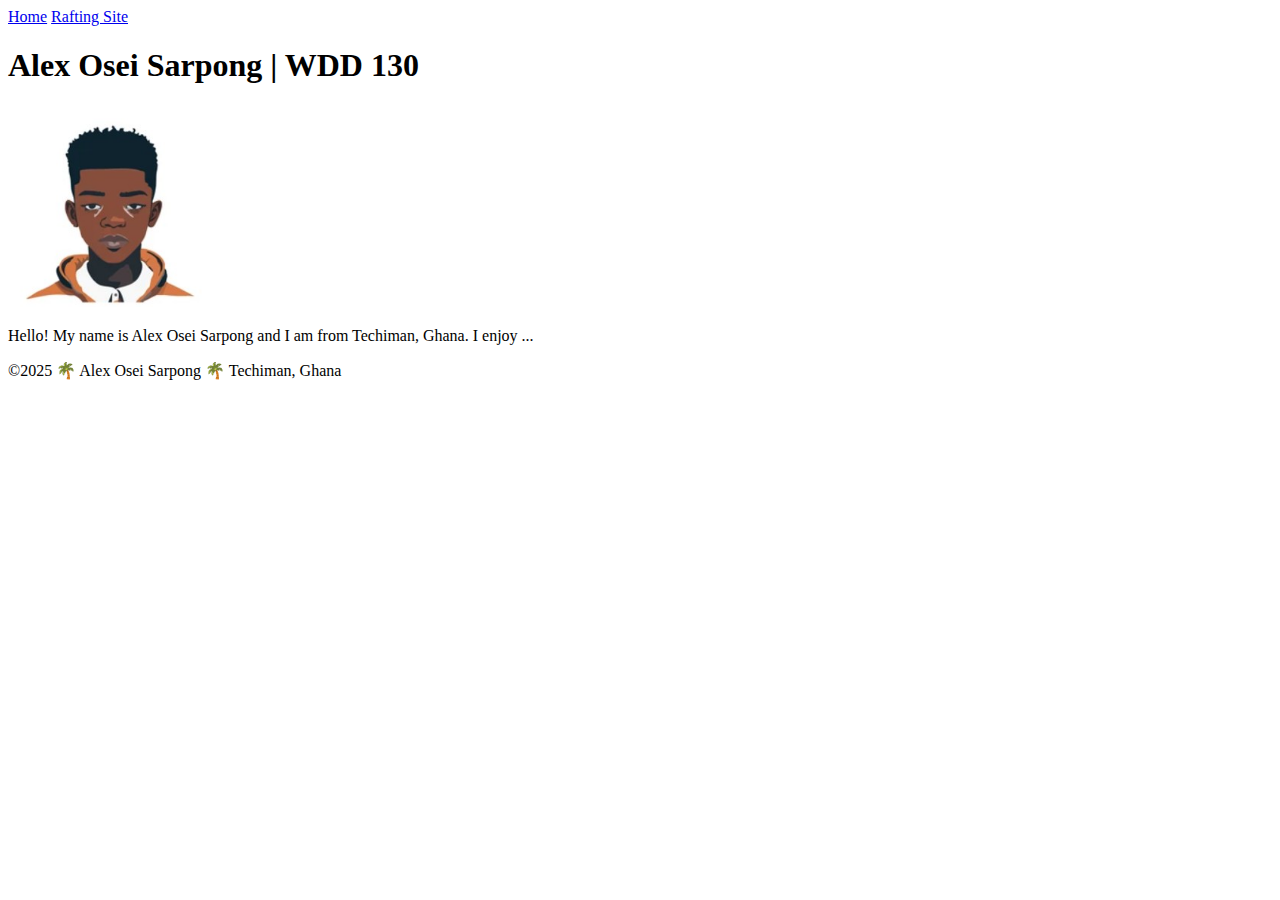
<file: index.html>
<!DOCTYPE html>
<html lang="en-US">
<head>
  <meta charset="utf-8">
  <meta name="viewport" content="width=device-width,initial-scale=1.0">
  <title>Alex Osei Sarpong | WDD 130</title>
</head>
<body>
  <header>
    <nav>
      <a href="#">Home</a>
      <a href="wwr/">Rafting Site</a>
    </nav>
  </header>
  <main>
    <h1>Alex Osei Sarpong | WDD 130</h1>
    <img src="images/profile.jpg" alt="Hello, my name is Xavier Rodriquez" width="200">
    <p>Hello! My name is Alex Osei Sarpong and I am from Techiman, Ghana. I enjoy ... </p>
  </main>
  <footer>
    <p>©2025 🌴 Alex Osei Sarpong 🌴 Techiman, Ghana</p>
  </footer>
</body>
</html>
</file>
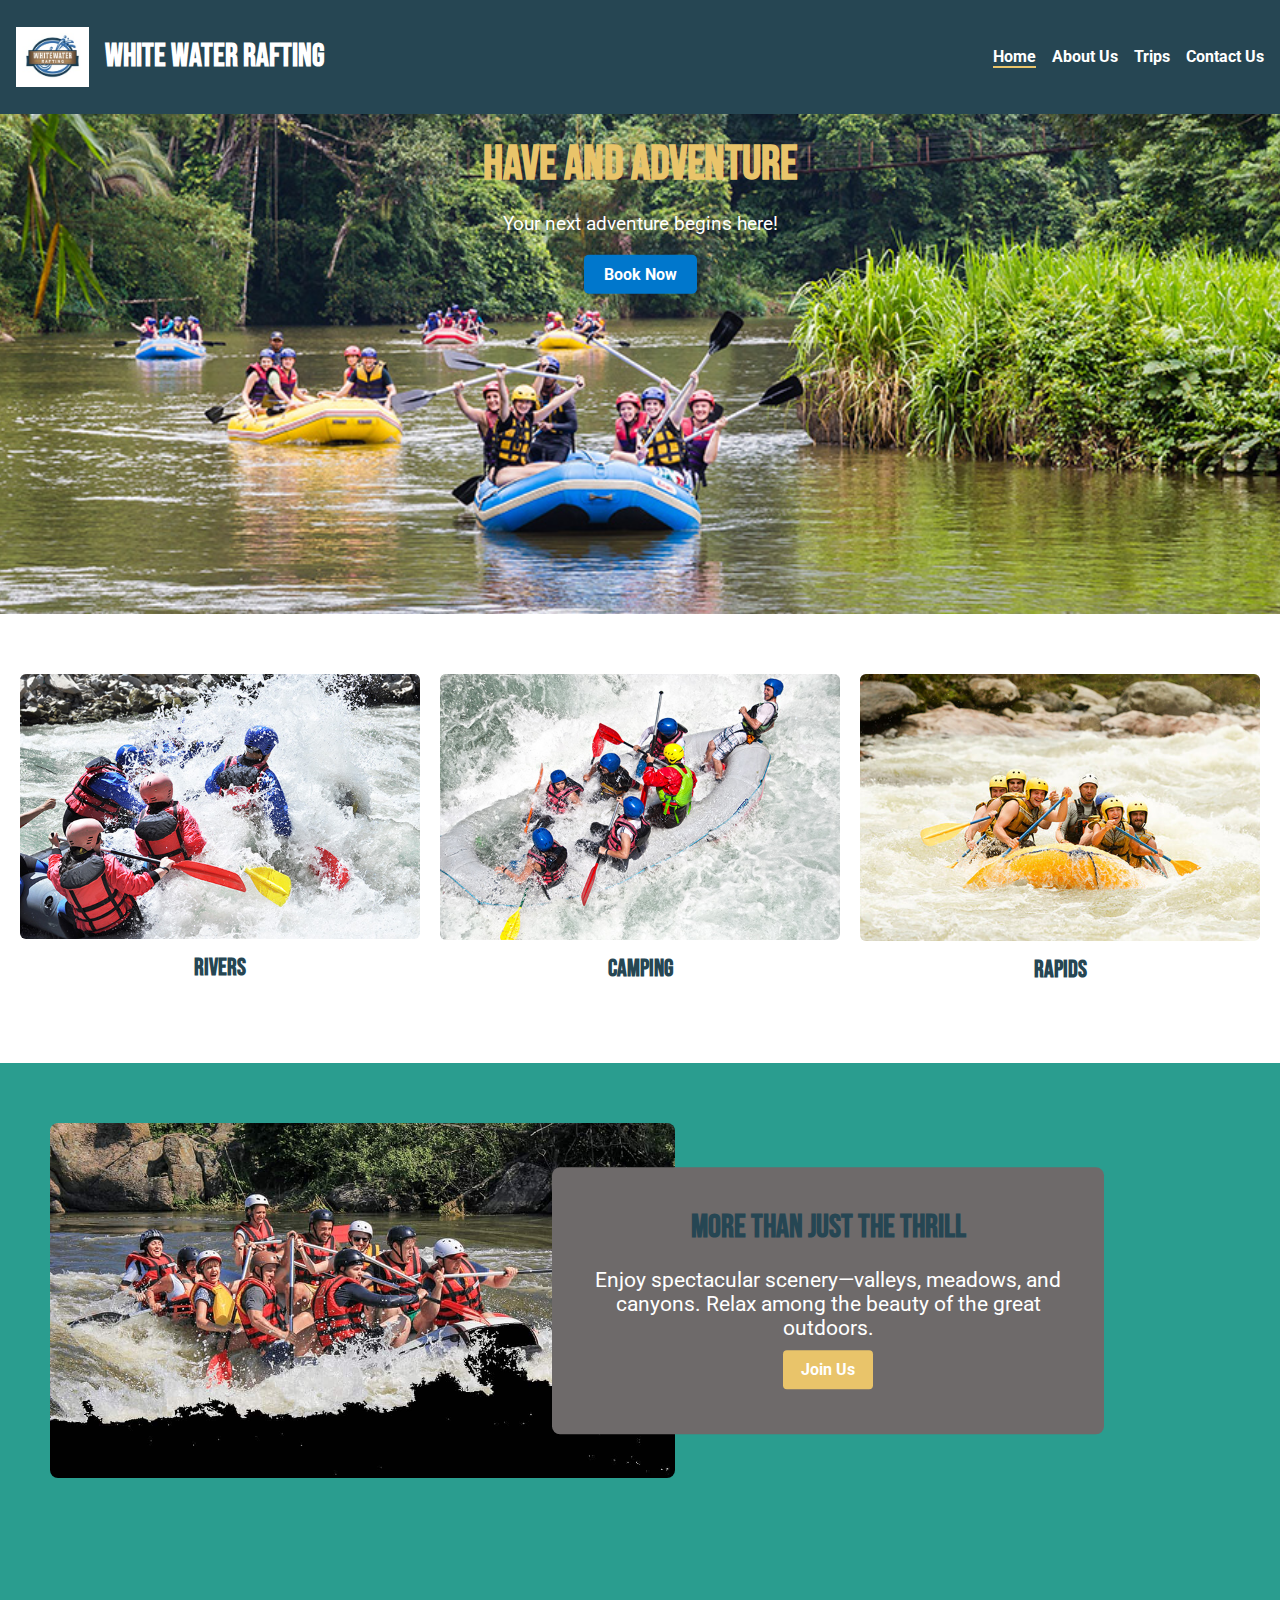
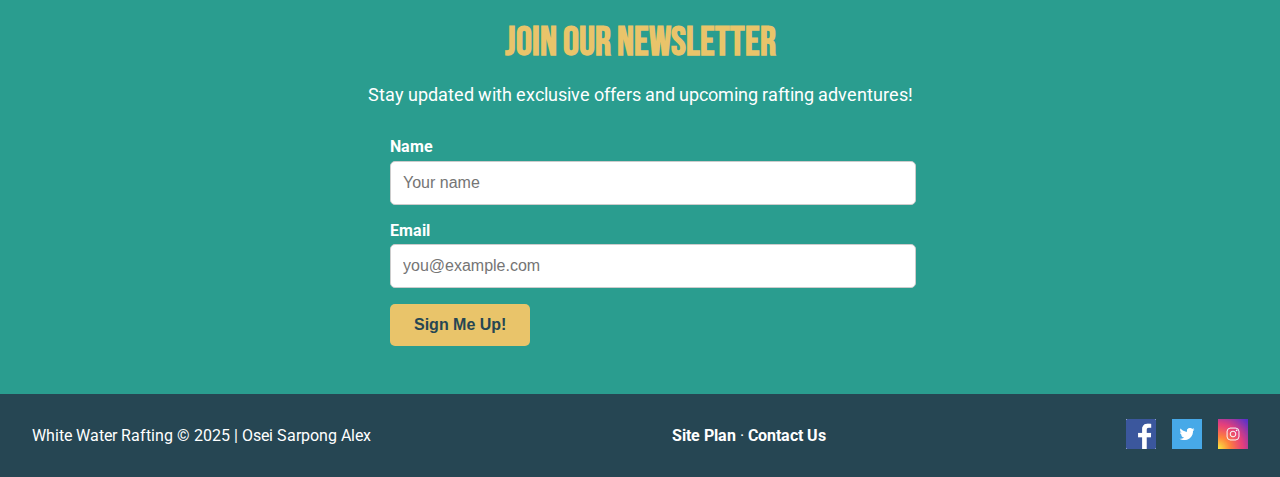
<file: wwr/index.html>
<!DOCTYPE html>
<html lang="en">
<head>
  <meta charset="UTF-8" />
  <meta name="viewport" content="width=device-width, initial-scale=1.0" />
  <meta name="author" content="Alex Osei Sarpong" />
  <meta name="description" content="Home page for White Water Rafting. Start your adventure here." />
  <title>Home | White Water Rafting</title>
  <link rel="stylesheet" href="styles/rafting.css" />
  <link href="https://fonts.googleapis.com/css2?family=Bebas+Neue&family=Roboto&display=swap" rel="stylesheet">

</head>
<body>
  <header>
    <img src="images/logo.jpg" alt="White Water Rafting Logo" />
    <h1>White Water Rafting</h1>
    <nav>
      <ul>
        <li><a href="index.html" class="active">Home</a></li>
        <li><a href="about.html">About Us</a></li>
        <li><a href="trips.html">Trips</a></li>
        <li><a href="contact.html">Contact Us</a></li>
      </ul>
    </nav>
  </header>

  <section class="home-hero">
    <img src="images/banner-hero.jpg" alt="Rafting Adventure" class="hero-img">
    <div class="hero-overlay">
        <h1>Have and Adventure</h1>
        <p>Your next adventure begins here!</p>
        <a href="trips.html" class="hero-btn">Book Now</a>
    </div>
  </section>


  <section class="home-activities">
    <div class="activity">
      <img src="images/adventure1.jpg" alt="Rivers" />
      <h2>Rivers</h2>
    </div>
    <div class="activity">
      <img src="images/adventure2.jpg" alt="Camping" />
      <h2>Camping</h2>
    </div>
    <div class="activity">
      <img src="images/adventure3.jpg" alt="Rapids" />
      <h2>Rapids</h2>
    </div>
  </section>

  <section class="home-callout">
    <img src="images/hero.jpg" alt="Outdoor Scenery" />
    <div class="callout-text">
      <h2>More Than Just The Thrill</h2>
      <p>Enjoy spectacular scenery—valleys, meadows, and canyons. Relax among the beauty of the great outdoors.</p>
      <a href="trips.html" class="btn">Join Us</a>
    </div>
  </section>

  <section class="newsletter-signup">
  <h2>Join Our Newsletter</h2>
  <p>Stay updated with exclusive offers and upcoming rafting adventures!</p>
  <form action="#" method="post" class="newsletter-form">
    <div class="form-group">
      <label for="newsletter-name">Name</label>
      <input type="text" id="newsletter-name" name="name" placeholder="Your name" required>
    </div>
    <div class="form-group">
      <label for="newsletter-email">Email</label>
      <input type="email" id="newsletter-email" name="email" placeholder="you@example.com" required>
    </div>
    <button type="submit">Sign Me Up!</button>
  </form>
</section>




  <footer>
    <p>White Water Rafting © 2025 | Osei Sarpong Alex</p>
    <nav>
      <a href="#">Site Plan</a> ·
      <a href="contact.html">Contact Us</a>
    </nav>
    <div class="social-icons">
      <a href="#"><img src="images/facebook.png" alt="Facebook" /></a>
      <a href="#"><img src="images/twitter.png" alt="Twitter" /></a>
      <a href="#"><img src="images/instagram.jpg" alt="Instagram" /></a>
    </div>
  </footer>
</body>
</html>
</file>
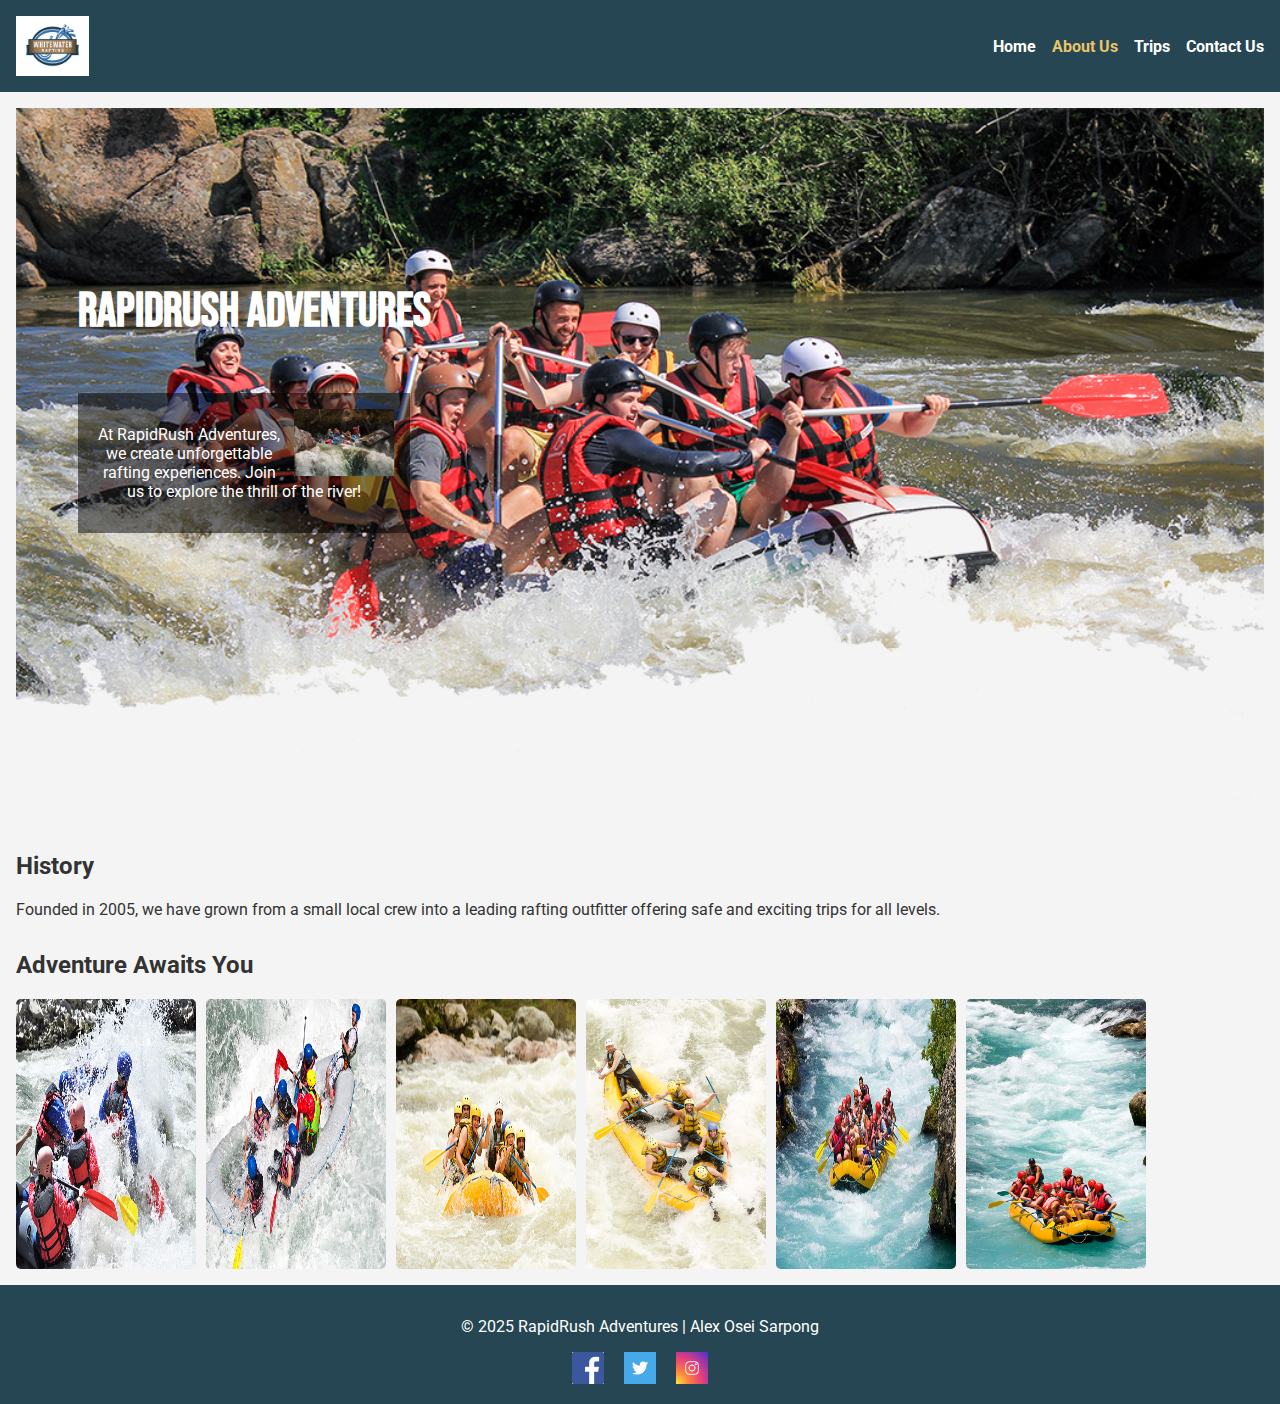
<file: wwr/about.html>
<!DOCTYPE html>
<html lang="en">
<head>
  <meta charset="UTF-8" />
  <meta name="viewport" content="width=device-width, initial-scale=1.0" />
  <title>RapidRush Adventures | About Us</title>
  <link rel="stylesheet" href="styles/styles.css" />
  <link href="https://fonts.googleapis.com/css2?family=Bebas+Neue&family=Roboto&display=swap" rel="stylesheet" />
</head>
<body>

  <header>
    <img src="images/logo.jpg" alt="RapidRush Logo" />
    <nav>
      <ul>
        <li><a href="index.html">Home</a></li>
        <li><a class="active" href="aboutus.html">About Us</a></li>
        <li><a href="trips.html">Trips</a></li>
        <li><a href="contactus.html">Contact Us</a></li>
      </ul>
    </nav>
  </header>

  <main>
    <div class="hero">
      <img src="images/hero.png" alt="Rafting Adventure Hero Image" />
      <h1>RapidRush Adventures</h1>
      <article>
        <img src="images/article-image.jpg" alt="Rafting Team" />
        <p>At RapidRush Adventures, we create unforgettable rafting experiences. Join us to explore the thrill of the river!</p>
      </article>
    </div>

    <section>
      <h2>History</h2>
      <p>Founded in 2005, we have grown from a small local crew into a leading rafting outfitter offering safe and exciting trips for all levels.</p>
    </section>

    <section>
      <h2>Adventure Awaits You</h2>
      <div class="adventure-gallery">
        <img src="images/adventure1.jpg" alt="Adventure 1" />
        <img src="images/adventure2.jpg" alt="Adventure 2" />
        <img src="images/adventure3.jpg" alt="Adventure 3" />
        <img src="images/adventure4.jpg" alt="Adventure 4" />
        <img src="images/adventure5.jpg" alt="Adventure 5" />
        <img src="images/adventure6.jpg" alt="Adventure 6" />
      </div>
    </section>
  </main>

  <footer>
    <p>&copy; 2025 RapidRush Adventures | Alex Osei Sarpong</p>
    <div class="social">
      <a href="https://web.facebook.com/"><img src="images/facebook.png" alt="Facebook" /></a>
      <a href="https://x.com/"><img src="images/twitter.png" alt="Twitter" /></a>
      <a href="https://www.instagram.com/"><img src="images/instagram.jpg" alt="Instagram" /></a>
    </div>
  </footer>

</body>
</html>
</file>
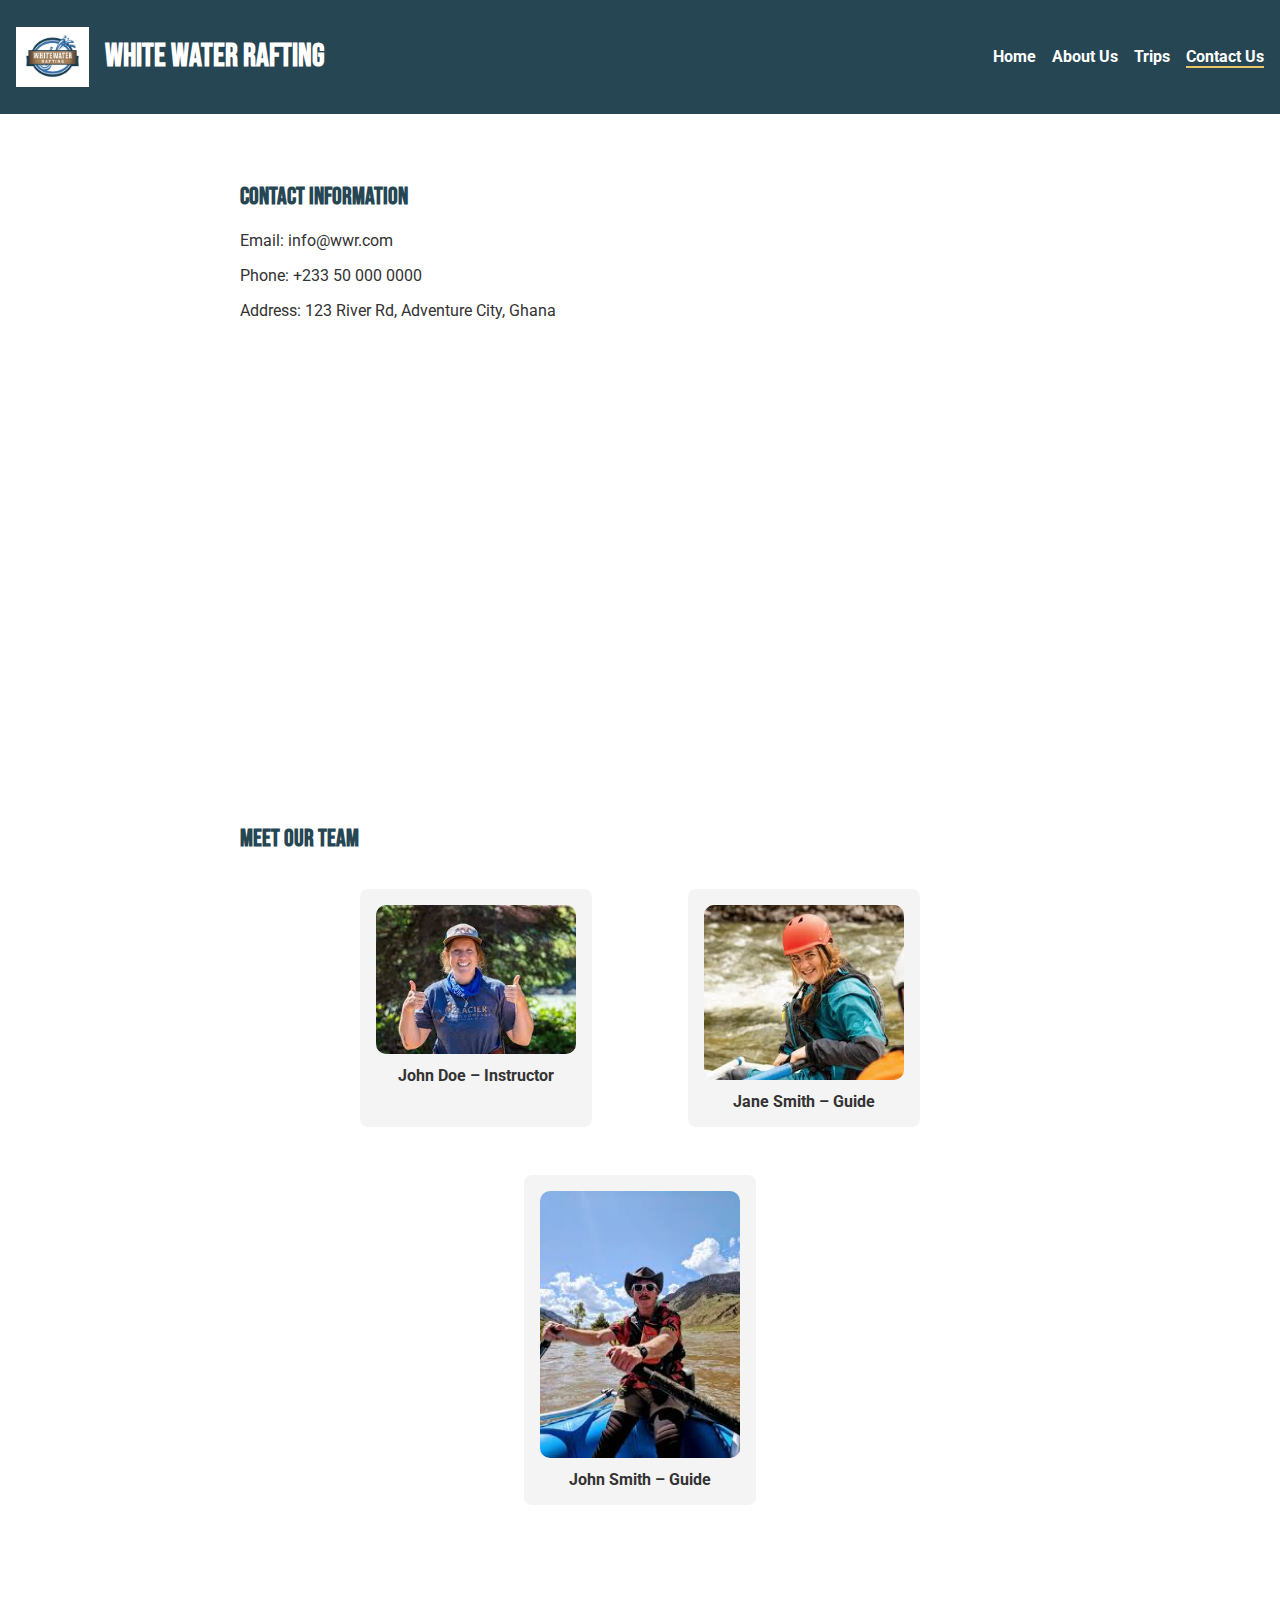
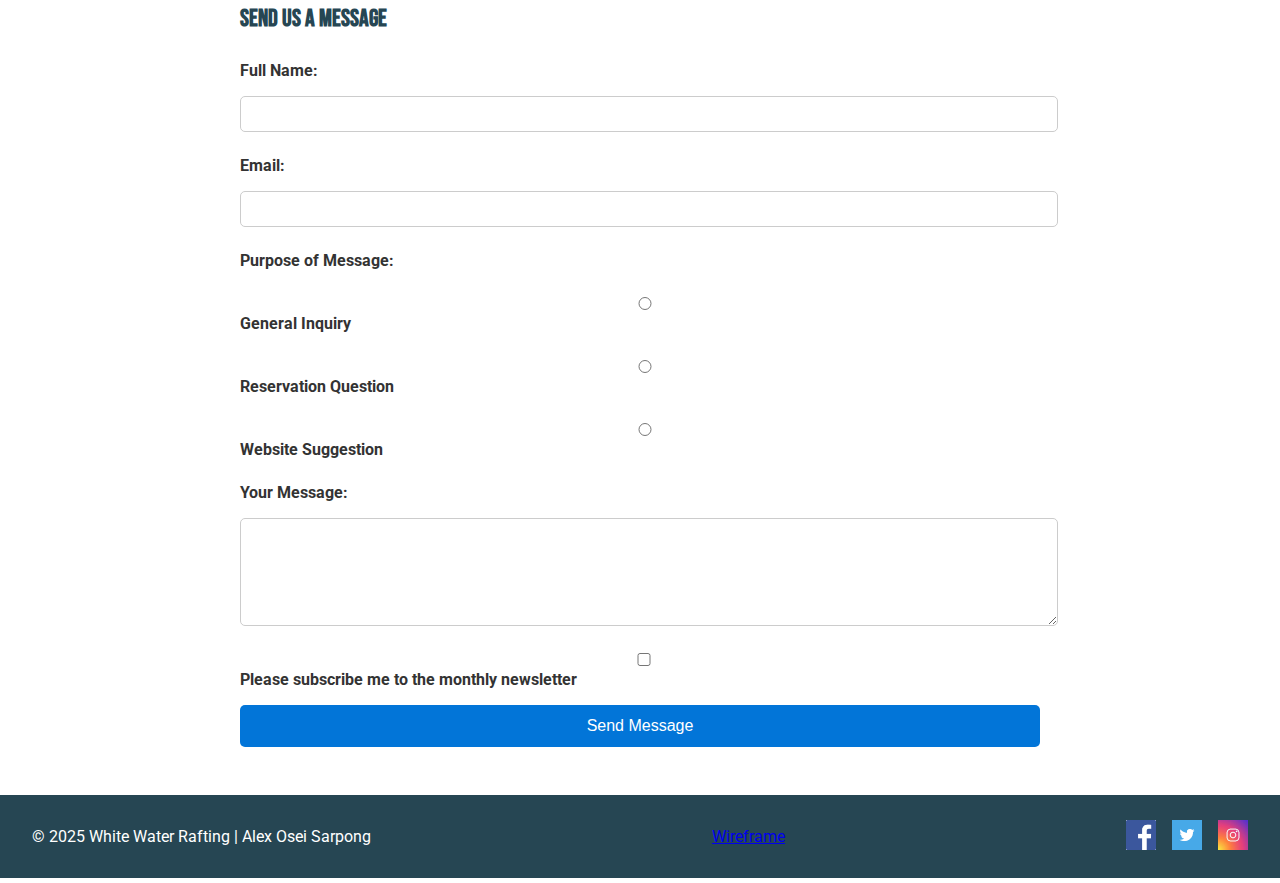
<file: wwr/contact.html>
<!DOCTYPE html>
<html lang="en">
<head>
  <meta charset="UTF-8">
  <meta name="viewport" content="width=device-width, initial-scale=1.0" />
  <meta name="author" content="Alex Osei Sarpong" />
  <meta name="description" content="Contact Us page for White Water Rafting. Get in touch with our team and find our location." />
  <title>Contact Us | White Water Rafting</title>
  <link rel="preconnect" href="https://fonts.googleapis.com">
  <link rel="preconnect" href="https://fonts.gstatic.com" crossorigin>
  <link href="https://fonts.googleapis.com/css2?family=Bebas+Neue&family=Roboto&display=swap" rel="stylesheet">
  <link rel="stylesheet" href="styles/rafting.css" />
</head>
<body class="contact-page">
  <header>
    <img src="images/logo.jpg" alt="Rafting Site Logo" />
    <h1>White Water Rafting</h1>
    <nav>
      <ul>
        <li><a href="index.html">Home</a></li>
        <li><a href="about.html">About Us</a></li>
        <li><a href="trips.html">Trips</a></li>
        <li><a class="active" href="contact.html">Contact Us</a></li>
      </ul>
    </nav>
  </header>

  <main>
    <section class="contact-info">
      <h2>Contact Information</h2>
      <p>Email: info@wwr.com</p>
      <p>Phone: +233 50 000 0000</p>
      <p>Address: 123 River Rd, Adventure City, Ghana</p>
      <iframe src="https://www.google.com/maps/embed?pb=!1m18!1m12!1m3!1d3941.979250926616!2d-1.2340000000000002!3d6.678000000000001!2m3!1f0!2f0!3f0!3m2!1i1024!2i768!4f13.1!3m3!1m2!1s0xfdc9f7e0cb19e4b%3A0x0000000000000000!2sGhana!5e0!3m2!1sen!2sgh!4v1621234567890" allowfullscreen="" loading="lazy"></iframe>
    </section>

    <section class="employee-profiles">
      <h2>Meet Our Team</h2>
      <div class="profiles">
        <figure>
          <img src="images/employee1.jpg" alt="Employee 1" />
          <figcaption>John Doe – Instructor</figcaption>
        </figure>
        <figure>
          <img src="images/employee2.jpg" alt="Employee 2" />
          <figcaption>Jane Smith – Guide</figcaption>
        </figure>
        <figure>
          <img src="images/employee3.jpg" alt="Employee 3" />
          <figcaption>John Smith – Guide</figcaption>
        </figure>
      </div>
    </section>

    <section class="contact-form">
      <h2>Send Us a Message</h2>
      <form action="#" method="post">
        <label for="username">Full Name:</label>
        <input type="text" id="username" name="username" required />

        <label for="useremail" id="useremai">Email:</label>
        <input type="email" id="useremail" name="useremail" required />

        <label id="purpose">Purpose of Message:</label>
        <label id="General"><input type="radio" name="purpose" value="General Inquiry" required /> General Inquiry</label>
        <label id="Reservation"><input type="radio" name="purpose" value="Reservation Question" /> Reservation Question</label>
        <label id="Website"><input type="radio" name="purpose" value="Website Suggestion" /> Website Suggestion</label>

        <label for="usermessage" id="usermess">Your Message:</label>
        <textarea id="usermessage" name="usermessage" rows="5" required></textarea>

        <label id="subscribe"><input type="checkbox" name="subscribe" /> Please subscribe me to the monthly newsletter</label>

        <button type="submit" id="submit">Send Message</button>
      </form>
    </section>
  </main>

  <footer>
    <p>© 2025 White Water Rafting | Alex Osei Sarpong</p>
    <a href="images/contact-wireframe.png">Wireframe</a>
    <div class="social-icons">
      <a href="#"><img src="images/facebook.png" alt="Facebook" /></a>
      <a href="#"><img src="images/twitter.png" alt="Twitter" /></a>
      <a href="#"><img src="images/instagram.jpg" alt="Instagram" /></a>
    </div>
  </footer>
</body>
</html>
</file>
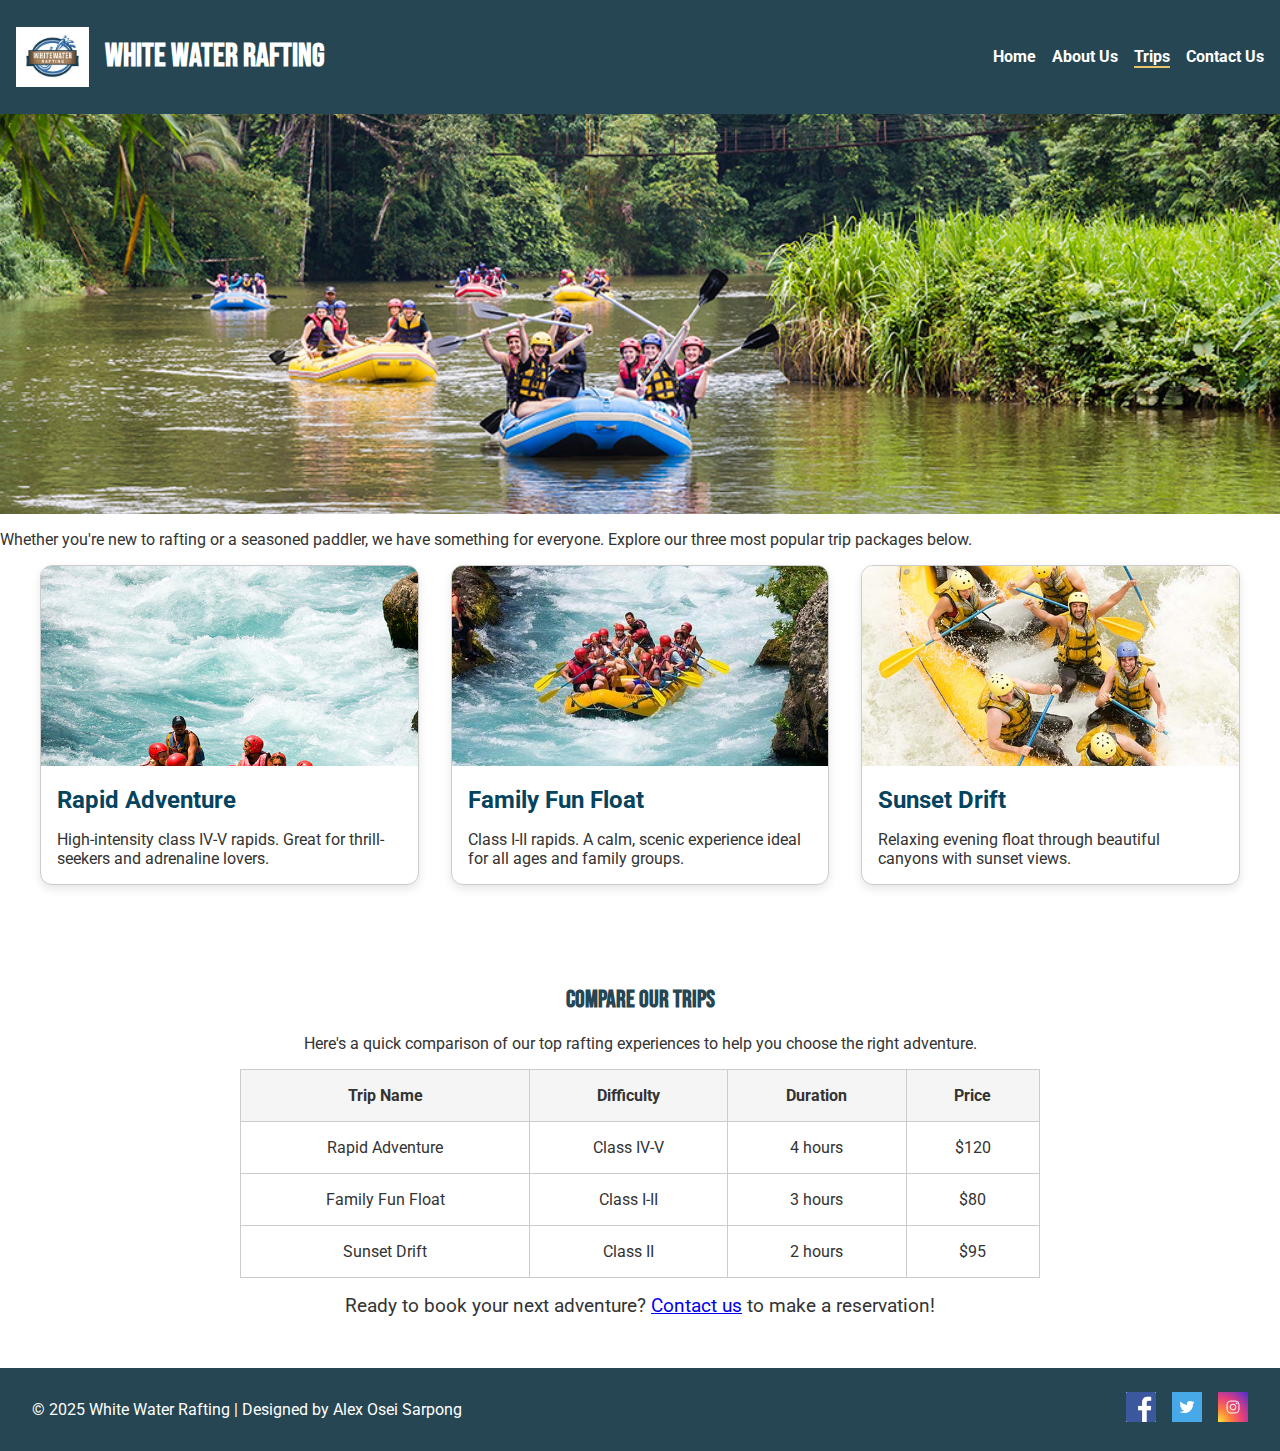
<file: wwr/trips.html>
<!DOCTYPE html>
<html lang="en">
<head>
  <meta charset="UTF-8" />
  <meta name="viewport" content="width=device-width, initial-scale=1.0" />
  <title>Trips | White Water Rafting</title>
  <link rel="stylesheet" href="styles/rafting.css" />
  <link rel="preconnect" href="https://fonts.googleapis.com">
  <link rel="preconnect" href="https://fonts.gstatic.com" crossorigin>
  <link href="https://fonts.googleapis.com/css2?family=Roboto:wght@300;500;700&family=Bebas+Neue&display=swap" rel="stylesheet">
</head>
<body>
  <header class="header">
    <img src="images/logo.jpg" alt="White Water Rafting Logo" class="logo">
    <h1>White Water Rafting</h1>
    <nav>
      <ul>
        <li><a href="index.html">Home</a></li>
        <li><a href="about.html">About Us</a></li>
        <li><a href="trips.html" class="active">Trips</a></li>
        <li><a href="contact.html">Contact Us</a></li>
      </ul>
    </nav>
  </header>

  <main>
    <section class="trips-hero">
      <img src="images/banner-hero.jpg" alt="Rafting Adventure Hero Image">
      <div class="trips-hero-text">
        <h1>Our Rafting Trips</h1>
        <p>Choose your thrill level — from calm family floats to heart-racing rapids!</p>
      </div>
    </section>

    <section class="trips-intro">
      <p>
        Whether you're new to rafting or a seasoned paddler, we have something for everyone. Explore our three most popular trip packages below.
      </p>
    </section>

    <section class="trips-grid">
      <div class="trip-card">
        <img src="images/adventure6.jpg" alt="Rapid Adventure">
        <h3>Rapid Adventure</h3>
        <p>High-intensity class IV-V rapids. Great for thrill-seekers and adrenaline lovers.</p>
      </div>
      <div class="trip-card">
        <img src="images/adventure5.jpg" alt="Family Fun Float">
        <h3>Family Fun Float</h3>
        <p>Class I-II rapids. A calm, scenic experience ideal for all ages and family groups.</p>
      </div>
      <div class="trip-card">
        <img src="images/adventure4.jpg" alt="Sunset Drift">
        <h3>Sunset Drift</h3>
        <p>Relaxing evening float through beautiful canyons with sunset views.</p>
      </div>
    </section>

        <!-- Add this below the .trips-grid section -->
    <section class="trips-table-section">
      <h2>Compare Our Trips</h2>
      <p>Here's a quick comparison of our top rafting experiences to help you choose the right adventure.</p>
      <table class="trips-table">
        <thead>
          <tr>
            <th>Trip Name</th>
            <th>Difficulty</th>
            <th>Duration</th>
            <th>Price</th>
          </tr>
        </thead>
        <tbody>
          <tr>
            <td>Rapid Adventure</td>
            <td>Class IV-V</td>
            <td>4 hours</td>
            <td>$120</td>
          </tr>
          <tr>
            <td>Family Fun Float</td>
            <td>Class I-II</td>
            <td>3 hours</td>
            <td>$80</td>
          </tr>
          <tr>
            <td>Sunset Drift</td>
            <td>Class II</td>
            <td>2 hours</td>
            <td>$95</td>
          </tr>
        </tbody>
      </table>
      <p class="cta-message">
        Ready to book your next adventure? <a href="contact.html">Contact us</a> to make a reservation!
      </p>
    </section>

  </main>

  <footer class="footer">
    <p>&copy; 2025 White Water Rafting | Designed by Alex Osei Sarpong</p>
    <div class="social-icons">
      <a href="#"><img src="images/facebook.png" alt="Facebook"></a>
      <a href="#"><img src="images/twitter.png" alt="Twitter"></a>
      <a href="#"><img src="images/instagram.jpg" alt="Instagram"></a>
    </div>
  </footer>
</body>
</html>
</file>
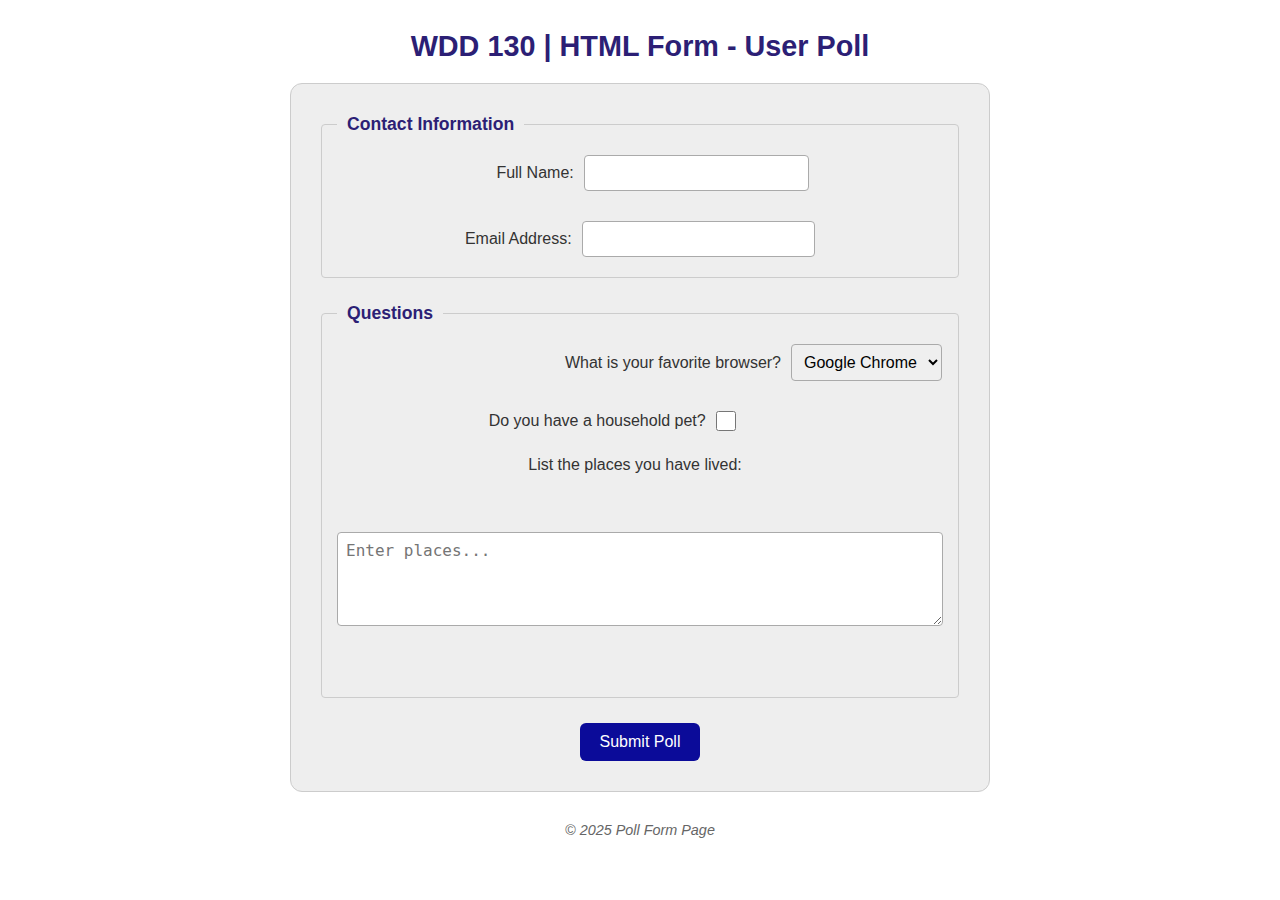
<file: week03/week05/poll-form.html>
<!DOCTYPE html>
<html lang="en">
<head>
  <meta charset="UTF-8" />
  <meta name="viewport" content="width=device-width, initial-scale=1.0"/>
  <title>Poll Form</title>
  <link rel="stylesheet" href="styles/poll-form.css" />
</head>
<body>
  <header>
    <h1>WDD 130 | HTML Form - User Poll</h1>
  </header>

  <main>
    <form>
      <fieldset>
        <legend>Contact Information</legend>

        <div class="form-item column2">
          <label for="fullname">Full Name:</label>
          <input type="text" id="fullname" name="fullname">
        </div>

        <div class="form-item column2">
          <label for="useremail">Email Address:</label>
          <input type="email" id="useremail" name="useremail">
        </div>
      </fieldset>

      <fieldset>
        <legend>Questions</legend>

        <div class="form-item column1">
          <label for="browser">What is your favorite browser?</label>
          <select id="browser" name="browser">
            <option value="chrome">Google Chrome</option>
            <option value="firefox">Mozilla Firefox</option>
            <option value="edge">Microsoft Edge</option>
            <option value="safari">Safari</option>
          </select>
        </div>

        <div class="form-item column1">
          <label for="pet">Do you have a household pet?</label>
          <input type="checkbox" id="pet" name="pet">
        </div>

        <label for="feedback">List the places you have lived:</label><br>
        <textarea id="feedback" name="feedback" placeholder="Enter places..." rows="4"></textarea><br><br>
      </fieldset>

      <button type="submit">Submit Poll</button>
    </form>
  </main>

  <footer>
    <p>&copy; 2025 Poll Form Page</p>
  </footer>
</body>
</html>
</file>
<file: wwr/styles/rafting.css>
:root {
  --primary-color: #264653;
  --secondary-color: #2a9d8f;
  --accent-color: #e9c46a;
  --text-color: #333;
  --background-color: #fff;
  --font-heading: 'Bebas Neue', sans-serif;
  --font-body: 'Roboto', sans-serif;
}

body {
  font-family: var(--font-body);
  color: var(--text-color);
  background-color: var(--background-color);
  margin: 0;
  padding: 0;
}

h1, h2 {
  font-family: var(--font-heading);
  color: var(--primary-color);
}

header {
  display: grid;
  grid-template-columns: auto 1fr auto;
  align-items: center;
  padding: 1rem;
  background-color: var(--primary-color);
  color: white;
}

header img {
  height: 60px;
}

header h1 {
  margin-left: 1rem;
  color: var(--background-color);
}

nav ul {
  display: flex;
  gap: 1rem;
  list-style: none;
  margin: 0;
  padding: 0;
}

nav a {
  text-decoration: none;
  color: white;
  font-weight: bold;
}

nav a.active {
  border-bottom: 2px solid var(--accent-color);
}

.hero {
  padding: 2rem;
  background-color: #f2f2f2;
  text-align: center;
}

.hero-content {
  display: flex;
  flex-direction: column;
  align-items: center;
}

.hero-content img {
  max-width: 100%;
  height: auto;
  margin-top: 1rem;
}

.history {
  padding: 2rem;
}

.history-content {
  display: grid;
  grid-template-columns: 1fr 1fr 1fr;
  gap: 1rem;
  align-items: center;
}

.history img {
  width: 100%;
  border-radius: 8px;
}

.adventures {
  background-color: #f9f9f9;
  padding: 2rem;
}

.adventure-gallery {
  display: flex;
  justify-content: space-between;
  flex-wrap: wrap;
  gap: 1rem;
}

.adventure-gallery figure {
  flex: 1 1 calc(20% - 1rem);
  text-align: center;
}

.adventure-gallery img {
  width: 100%;
  height: auto;
  border-radius: 6px;
}

figcaption {
  margin-top: 0.5rem;
  font-weight: bold;
}

footer {
  display: flex;
  justify-content: space-between;
  align-items: center;
  padding: 1rem 2rem;
  background-color: var(--primary-color);
  color: white;
  flex-wrap: wrap;
}

.social-icons {
  display: flex;
  gap: 1rem;
}

.social-icons img {
  width: 30px;
  height: 30px;
}

/* --- Contact Page Styling --- */
.contact-info,
.contact-form,
.employee-profiles {
  margin: 2rem auto;
  max-width: 800px;
  padding: 1rem;
}

.contact-info iframe {
  width: 100%;
  height: 400px;
  border: none;
  border-radius: 8px;
}

.employee-profiles .profiles {
  display: flex;
  flex-wrap: wrap;
  gap: 1rem;
  justify-content: center;
  text-align: center;
}

.employee-profiles figure {
  width: 200px;
  padding: 1rem;
  background-color: #f4f4f4;
  border-radius: 8px;
}

.employee-profiles img {
  width: 100%;
  border-radius: 10px;
}

.contact-form form {
  display: flex;
  flex-direction: column;
  gap: 1rem;
}

.contact-form label {
  font-weight: bold;
  margin-top: 0.5rem;
}

.contact-form input,
.contact-form textarea,
.contact-form select {
  padding: 0.5rem;
  font-size: 1rem;
  width: 100%;
  border: 1px solid #ccc;
  border-radius: 5px;
}

.contact-form button {
  padding: 0.75rem;
  background-color: #0275d8;
  color: white;
  border: none;
  cursor: pointer;
  font-size: 1rem;
  border-radius: 5px;
}

.contact-form button:hover {
  background-color: #025aa5;
}

/* --- Responsive Layout --- */
@media (max-width: 768px) {
  .employee-profiles .profiles {
    flex-direction: column;
    align-items: center;
  }

  .adventure-gallery {
    justify-content: center;
  }

  .adventure-gallery figure {
    flex: 1 1 100%;
  }

  .history-content {
    grid-template-columns: 1fr;
  }

  header {
    grid-template-columns: 1fr;
    text-align: center;
  }

  nav ul {
    flex-direction: column;
    gap: 0.5rem;
    margin-top: 1rem;
  }
}

/* HOME PAGE SPECIFIC */
.home-hero {
    position: relative;
    width: 100%;
    height: 500px;
    overflow: hidden;
}

.home-hero .hero-img {
    width: 100%;
    height: 100%;
    object-fit: cover;
}

.home-hero .hero-overlay {
    position: absolute;
    top: 17%;
    left: 50%;
    transform: translate(-50%, -50%);
    text-align: center;
    color: #fff;
    padding: 20px;
    border-radius: 10px;
}

.home-hero .hero-overlay h1 {
    font-size: 3rem;
    margin-bottom: 10px;
    color: var(--accent-color);
}

.home-hero .hero-overlay p {
    font-size: 1.2rem;
    margin-bottom: 20px;
}

.home-hero .hero-btn {
    display: inline-block;
    padding: 10px 20px;
    background-color: #0077cc;
    color: #fff;
    text-decoration: none;
    border-radius: 5px;
    font-weight: bold;
    transition: background-color 0.3s ease;
}

.home-hero .hero-btn:hover {
    background-color: #005fa3;
}
.home-activities {
  display: flex;
  justify-content: space-around;
  padding: 60px 20px;
  gap: 20px;
}
.home-activities .activity {
  text-align: center;
  flex: 1 1 200px;
}
.home-activities img {
  width: 100%;
  height: auto;
  border-radius: 6px;
}
.home-activities h2 {
  margin-top: 10px;
  font-family: var(--font-heading);
  color: var(--primary-color);
}

.home-callout {
  display: grid;
  grid-template-columns: 1fr 1fr;
  align-items: center;
  padding: 60px 50px;
  gap: 30px;
  background-color: var(--secondary-color);
  position: relative;
  width: 100%;
  max-height: 400px;
  overflow: hidden;
}
.home-callout img {
  width: 100%;
  height: auto;
  display: block;
  border-radius: 8px;
}
.home-callout .callout-text {
  position: absolute;
  top: 50%;
  left: 60%; 
  transform: translate(-50%, -50%);
  background-color: rgb(110, 106, 106);
  color: #fff;
  padding: 15px 25px;
  border-radius: 8px;
  text-align: center;
  max-width: 50%;
  height: 50%;
}
.home-callout h2 {
  font-size: 2rem;
  margin-bottom: 10px;
}
.home-callout p {
  font-size: 1.3rem;
  margin-bottom: 20px;
}
.home-callout .btn {
  background: var(--accent-color);
  color: white;
  padding: 10px 18px;
  border-radius: 4px;
  font-weight: bold;
  text-decoration: none;
}

.newsletter-signup {
  background-color: var(--secondary-color);
  color: #fff;
  padding: 3rem 1rem;
  text-align: center;
}

.newsletter-signup h2 {
  font-family: var(--font-heading);
  font-size: 2.5rem;
  margin-bottom: 0.5rem;
  color: var(--accent-color);
}

.newsletter-signup p {
  font-size: 1.1rem;
  font-family: var(--font-body);
  margin-bottom: 2rem;
}

.newsletter-form {
  max-width: 500px;
  margin: 0 auto;
  display: flex;
  flex-direction: column;
  gap: 1rem;
}

.newsletter-form .form-group {
  display: flex;
  flex-direction: column;
  align-items: flex-start;
}

.newsletter-form label {
  font-weight: bold;
  margin-bottom: 0.3rem;
  font-family: var(--font-body);
}

.newsletter-form input {
  padding: 0.75rem;
  font-size: 1rem;
  width: 100%;
  border: 1px solid #ccc;
  border-radius: 5px;
}

.newsletter-form button {
  align-self: flex-start;
  background-color: var(--accent-color);
  color: var(--primary-color);
  padding: 0.75rem 1.5rem;
  border: none;
  border-radius: 5px;
  font-weight: bold;
  font-size: 1rem;
  cursor: pointer;
  transition: background-color 0.3s ease;
}

.newsletter-form button:hover {
  background-color: #d4ac39;
}



/* === TRIPS PAGE STYLING === */

.trips-hero {
  position: relative;
  width: 100%;
  height: 400px;
  overflow: hidden;
}

.trips-hero img {
  width: 100%;
  height: 100%;
  object-fit: cover;
  display: block;
}

.trips-hero .hero-text {
  position: absolute;
  top: 50%;
  left: 10%;
  transform: translateY(-50%);
  background-color: rgba(0, 0, 0, 0.6);
  color: white;
  padding: 1rem 2rem;
  border-radius: 10px;
  max-width: 500px;
  font-family: 'Roboto', sans-serif;
}

.page-title {
  font-family: 'Bebas Neue', sans-serif;
  font-size: 2.5rem;
  text-align: center;
  margin-top: 2rem;
  color: #05445E; /* your primary theme color */
}

.trip-description {
  text-align: center;
  max-width: 800px;
  margin: 1rem auto 3rem auto;
  font-size: 1.1rem;
  color: #333;
  font-family: 'Roboto', sans-serif;
}

/* Grid Layout for Trips */
.trips-grid {
  display: grid;
  grid-template-columns: repeat(auto-fit, minmax(280px, 1fr));
  gap: 2rem;
  padding: 0 2rem 3rem;
  max-width: 1200px;
  margin: 0 auto;
}

/* Each Trip Card */
.trip-card {
  background-color: #fff;
  border: 1px solid #ccc;
  border-radius: 12px;
  overflow: hidden;
  box-shadow: 0 4px 10px rgba(0,0,0,0.1);
  transition: transform 0.3s ease;
  font-family: 'Roboto', sans-serif;
}

.trip-card:hover {
  transform: scale(1.03);
}

.trip-card img {
  width: 100%;
  height: 200px;
  object-fit: cover;
}

.trip-card h3 {
  font-size: 1.5rem;
  margin: 1rem;
  color: #05445E;
}

.trip-card p {
  font-size: 1rem;
  margin: 0 1rem 1rem;
  color: #333;
}

.trips-table-section {
  padding: 2rem;
  text-align: center;
}

.trips-table {
  width: 100%;
  max-width: 800px;
  margin: 1rem auto;
  border-collapse: collapse;
}

.trips-table th,
.trips-table td {
  border: 1px solid #ccc;
  padding: 1rem;
  text-align: center;
}

.trips-table th {
  background-color: #f5f5f5;
}

.cta-message {
  margin-top: 1rem;
  font-size: 1.2rem;
}
</file>
<file: wwr/styles/styles.css>
:root {
  --primary-color: #264653;
  --secondary-color: #2a9d8f;
  --accent1-color: #e9c46a;
  --accent2-color: #e76f51;
  --text-color: #ffffff;
  --heading-font: 'Bebas Neue', sans-serif;
  --text-font: 'Roboto', sans-serif;
}

body {
  margin: 0;
  font-family: var(--text-font);
  background: #f4f4f4;
  color: #333;
}

header {
  background-color: var(--primary-color);
  color: var(--text-color);
  display: flex;
  align-items: center;
  justify-content: space-between;
  padding: 1rem;
}

header img {
  height: 60px;
}

nav ul {
  list-style: none;
  display: flex;
  gap: 1rem;
  padding: 0;
  margin: 0;
}

nav a {
  color: var(--text-color);
  text-decoration: none;
  font-weight: bold;
}

nav a.active,
nav a:hover {
  color: var(--accent1-color);
}

main {
  padding: 1rem;
}

.hero {
  position: relative;
  text-align: center;
}

.hero img {
  width: 100%;
  height: auto;
}

.hero h1 {
  position: absolute;
  top: 20%;
  left: 5%;
  color: white;
  font-size: 3rem;
  font-family: var(--heading-font);
}

.hero article {
  position: absolute;
  top: 40%;
  left: 5%;
  background: rgba(0, 0, 0, 0.5);
  color: white;
  padding: 1rem;
  max-width: 300px;
}

.hero article img {
  width: 100px;
  float: right;
  margin-left: 10px;
}

section {
  margin-top: 2rem;
}

.adventure-gallery {
  display: flex;
  flex-wrap: wrap;
  gap: 10px;
}

.adventure-gallery img {
  width: 100%;
  max-width: 180px;
  border-radius: 5px;
  transition: transform 0.3s ease;
}

.adventure-gallery img:hover {
  transform: scale(1.05);
}

footer {
  background-color: var(--primary-color);
  color: var(--text-color);
  text-align: center;
  padding: 1rem;
}

footer .social {
  display: flex;
  justify-content: center;
  flex-wrap: wrap;
}

footer .social a img {
  width: 32px;
  margin: 0 10px;
}
</file>
<file: week03/week05/styles/poll-form.css>
/* Reset and Box Model */
* {
  margin: 0;
  padding: 0;
  box-sizing: border-box;
}

/* Body & Global Font */
body {
  font-family: 'Segoe UI', Tahoma, Geneva, Verdana, sans-serif;
  background-color: #ffffff;
  padding: 30px;
  color: #333;
}

/* Header */
header {
  text-align: center;
  margin-bottom: 20px;
}

h1 {
  color: #2c1f75;
  font-size: 1.8rem;
}

/* Form Container */
form {
  max-width: 700px;
  margin: 0 auto;
  padding: 30px;
  background-color: #eee;
  border: 1px solid #ccc;
  border-radius: 12px;
  display: grid;
  gap: 25px;
}

/* Fieldsets */
fieldset {
  border: 1px solid #ccc;
  padding: 15px;
  border-radius: 4px;
  display: grid;
  gap: 20px;
  align-items: center;
  justify-items: center;
}

legend {
  font-weight: bold;
  color: #2c1f75;
  padding: 0 10px;
  font-size: 1.1rem;
}

/* Form Items Layout */
.form-item {
  display: grid;
  align-items: center;
}

.column1 {
  grid-template-columns: 3fr 1fr;
  margin: 5px 0;
}

.column2 {
  grid-template-columns: 1fr 2fr;
  margin: 5px 0;
}

/* Labels */
label {
  text-align: right;
  padding-right: 10px;
  font-weight: 500;
}

/* Inputs, Select, Textarea */
input, select, textarea {
  padding: 8px;
  font-size: 1rem;
  border: 1px solid #aaa;
  border-radius: 4px;
}

textarea {
  width: 100%;
  resize: vertical;
}

/* Checkbox Styling */
input[type="checkbox"] {
  width: 20px;
  height: 20px;
  vertical-align: bottom;
}

/* Submit Button */
button[type="submit"] {
  padding: 10px 20px;
  font-size: 1rem;
  background-color: #0b0b99;
  color: white;
  border: none;
  border-radius: 6px;
  cursor: pointer;
  justify-self: center;
  transition: background-color 0.3s ease;
}

button:hover {
  background-color: #030374;
}

/* Footer */
footer {
  margin-top: 30px;
  text-align: center;
  font-size: 0.9rem;
  color: #666;
  font-style: italic;
}
</file>
